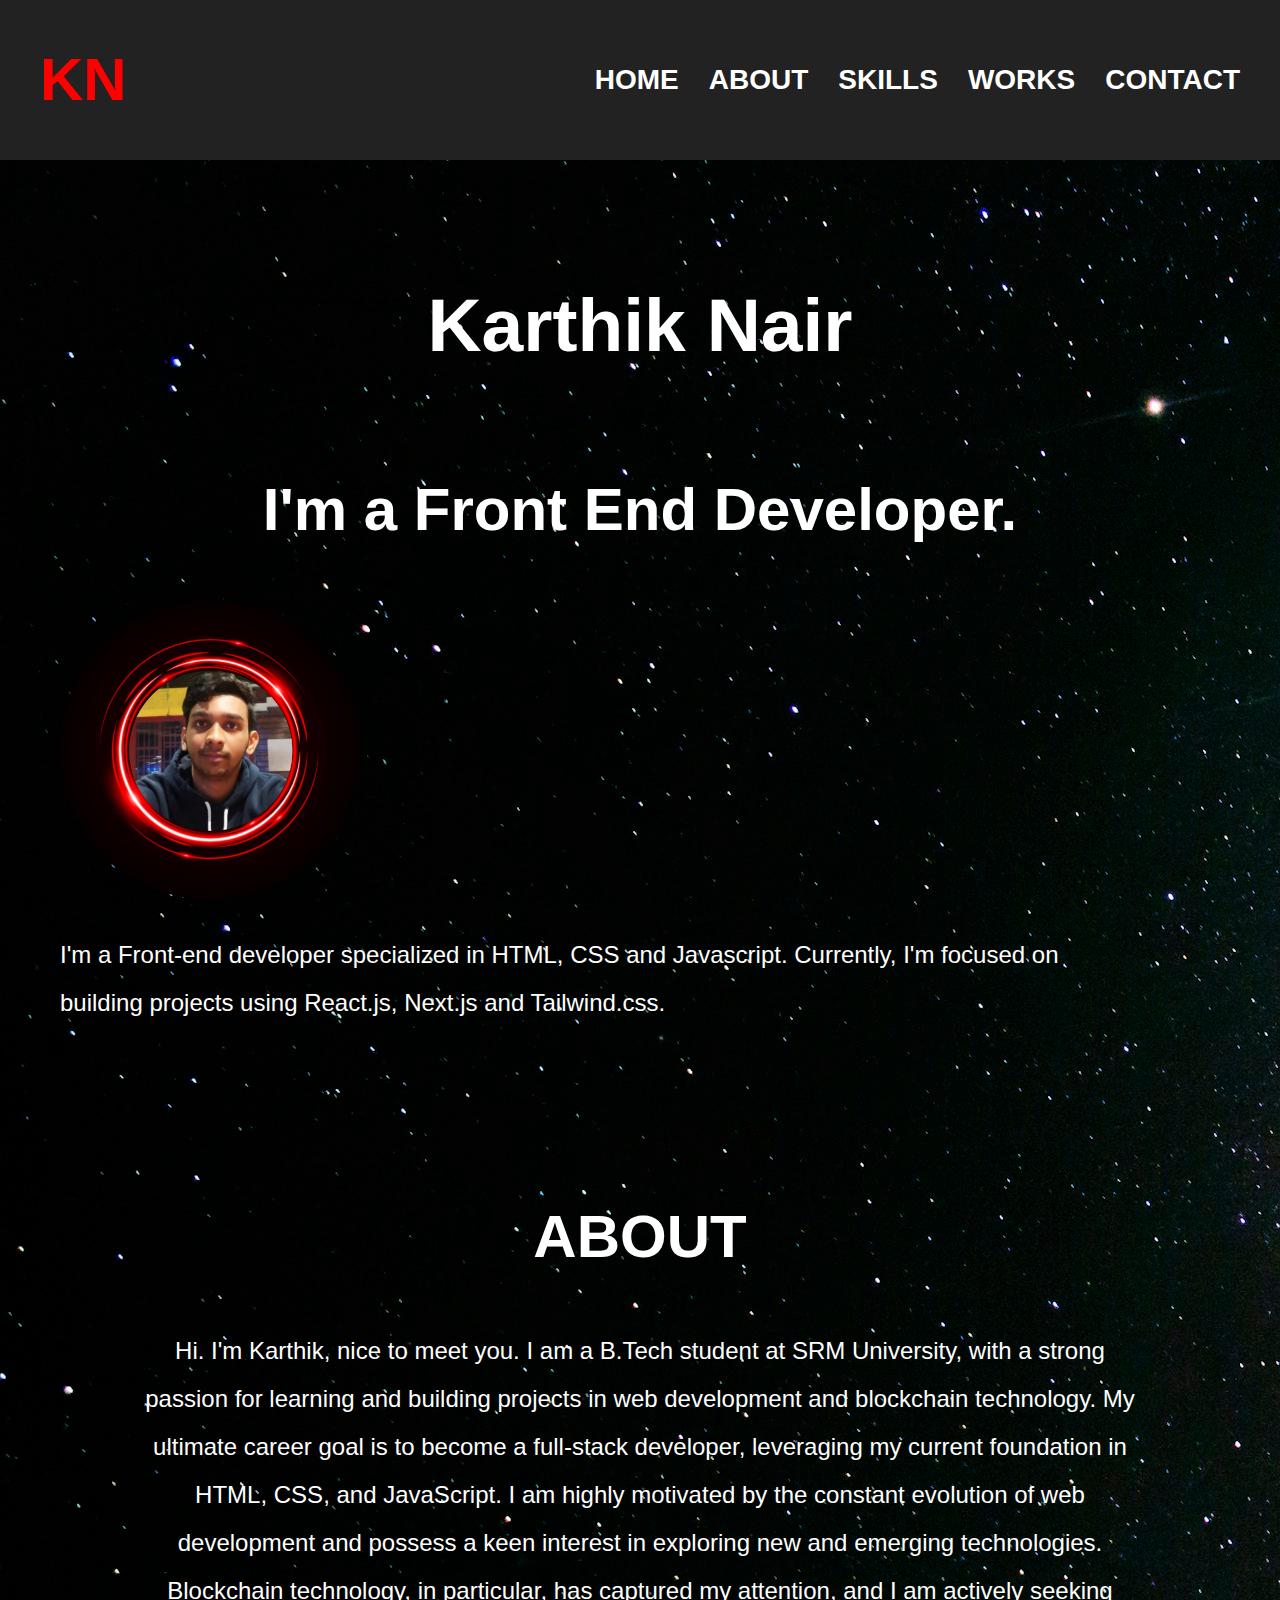
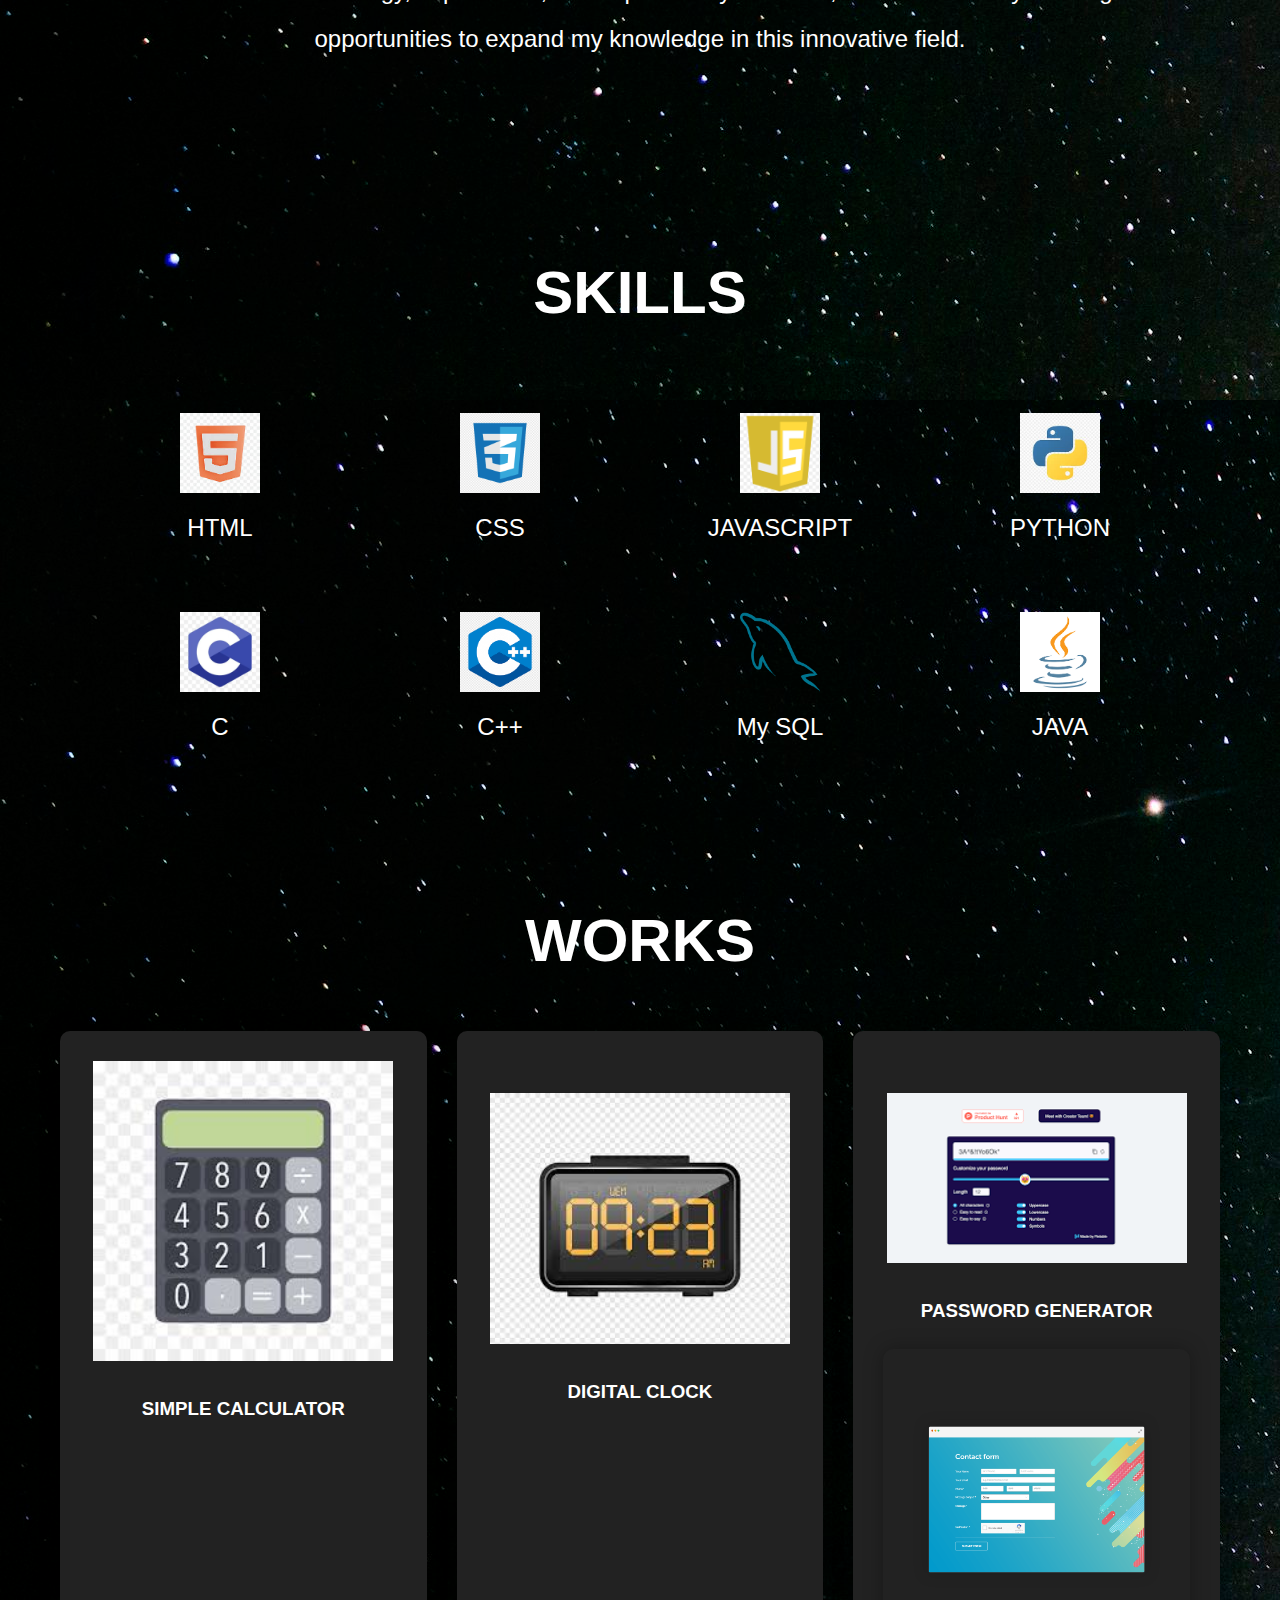
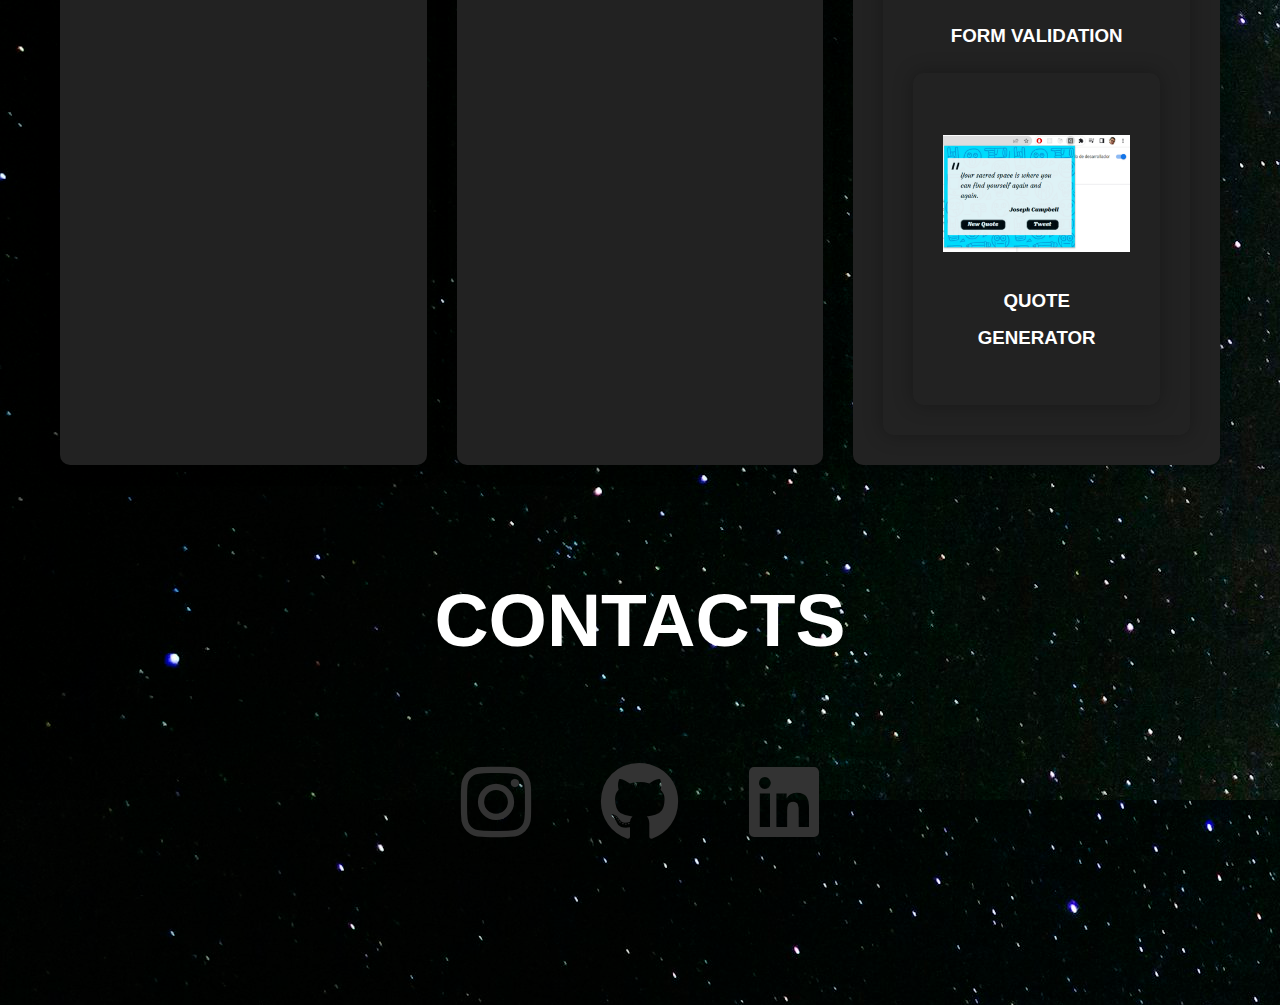
<file: index.html>
<!DOCTYPE html>
<html lang="en">
<head>
  <meta charset="UTF-8">
  <meta name="viewport" content="width=device-width, initial-scale=1.0">
  <title>Portfolio</title>
  <link rel="stylesheet" href="style.css">
  <link rel="stylesheet" href="https://cdnjs.cloudflare.com/ajax/libs/font-awesome/6.6.0/css/all.min.css" />
</head>
<body>
  <header>
    <div class="logo animated-text">KN</div>
    <nav>
      <ul>
        <li><b><a href="#home">HOME</a></b></li>
        <li><b><a href="#about">ABOUT</a></b></li>
        <li><b><a href="#skills">SKILLS</a></b></li>
        <li><b><a href="#work">WORKS</a></b></li>
        <li><b><a href="#contact">CONTACT</a></b></li>
      </ul>
    </nav>
  </header>

  <main>
    <section id="home">
      <h1>Karthik Nair</h1>
      <h2>I'm a Front End Developer.</h2>
      <section class="about">
        <div class="image text">
          <img src="my.png" alt="Image" class="profile">
          <div class="text-content">
            
            <p>I'm a Front-end developer specialized in HTML, CSS and Javascript. Currently, I'm focused on building projects using React.js, Next.js and Tailwind.css.</p>
          </div>
        </div>
      </section>

    <section id="about">
      <div class="about-content">
        <h2><b>ABOUT</b></h2>
        <p>Hi. I'm Karthik, nice to meet you.
          I am a B.Tech student at SRM University, with a strong passion for learning and building projects in web development and blockchain technology. My ultimate career goal is to become a full-stack developer, leveraging my current foundation in HTML, CSS, and JavaScript.
          I am highly motivated by the constant evolution of web development and possess a keen interest in exploring new and emerging technologies. Blockchain technology, in particular, has captured my attention, and I am actively seeking opportunities to expand my knowledge in this innovative field.
      </div>
      </section>

    <section id="skills">
      <h2>SKILLS</h2>
  <div class="skill-icons">
    <div class="skill-icon">
      <img src="html1.png" alt="HTML">
      <p>HTML</p>
    </div>
    <div class="skill-icon">
      <img src="css.png" alt="CSS">
      <p>CSS</p>
    </div>
    <div class="skill-icon">
      <img src="js.png" alt="JavaScript">
      <p>JAVASCRIPT</p>
    </div>
    <div class="skill-icon">
      <img src="python.png" alt="Python">
      <p>PYTHON</p>
    </div>
    <br>
    <div class="skill-icon">
      <img src="c.png" alt="C">
      <p>C</p>
      </div>
      <div class="skill-icon">
        <img src="c++.png" alt="C++">
        <p>C++</p>
        </div>
        <div class="skill-icon">
          <img src="mysql.png" alt="My Sql">
          <p>My SQL</p>
          </div>
          <div class="skill-icon">
            <img src="java.png" alt="Java">
            <p>JAVA</p>
            </div>
    </div>
      </section>

    <section id="work">
      <h2>WORKS</h2>
      <div class="work-items">
        <div class="work-item">
          <img src="calc.png" alt="Project 1">
          <h3>SIMPLE CALCULATOR</h3>
        </div>
        <div class="work-item">   
          <img src="digi clock.png" alt="Project 2">
          <h3>DIGITAL CLOCK</h3>
        </div>
        <div class="work-item">   
          <img src="password.png" alt="Project 3">
          <h3>PASSWORD GENERATOR</h3>
          <div class="work-item">   
            <img src="form.png" alt="Project 4">
            <h3>FORM VALIDATION</h3>
            <div class="work-item">   
              <img src="quote.png" alt="Project 5">
              <h3>QUOTE GENERATOR</h3>
          </div>
      </section>
      <section id="contact">
        <div class="social-icons">
            <h1><b>CONTACTS</b></h1>
            <div class="icon-links">
                <a href="https://www.instagram.com/_itzzkarthik._/" aria-label="Instagram"><i class="fab fa-instagram"></i></a>
                <a href="https://github.com/Karthik00769" aria-label="GitHub"><i class="fab fa-github"></i></a>
                <a href="https://www.linkedin.com/in/karthik-nair-a751ba2a5/" aria-label="LinkedIn"><i class="fab fa-linkedin"></i></a>
            </div>
        </div>
    </section>
  <script src="portfolio.js"></script>
</body>
</html>
</file>
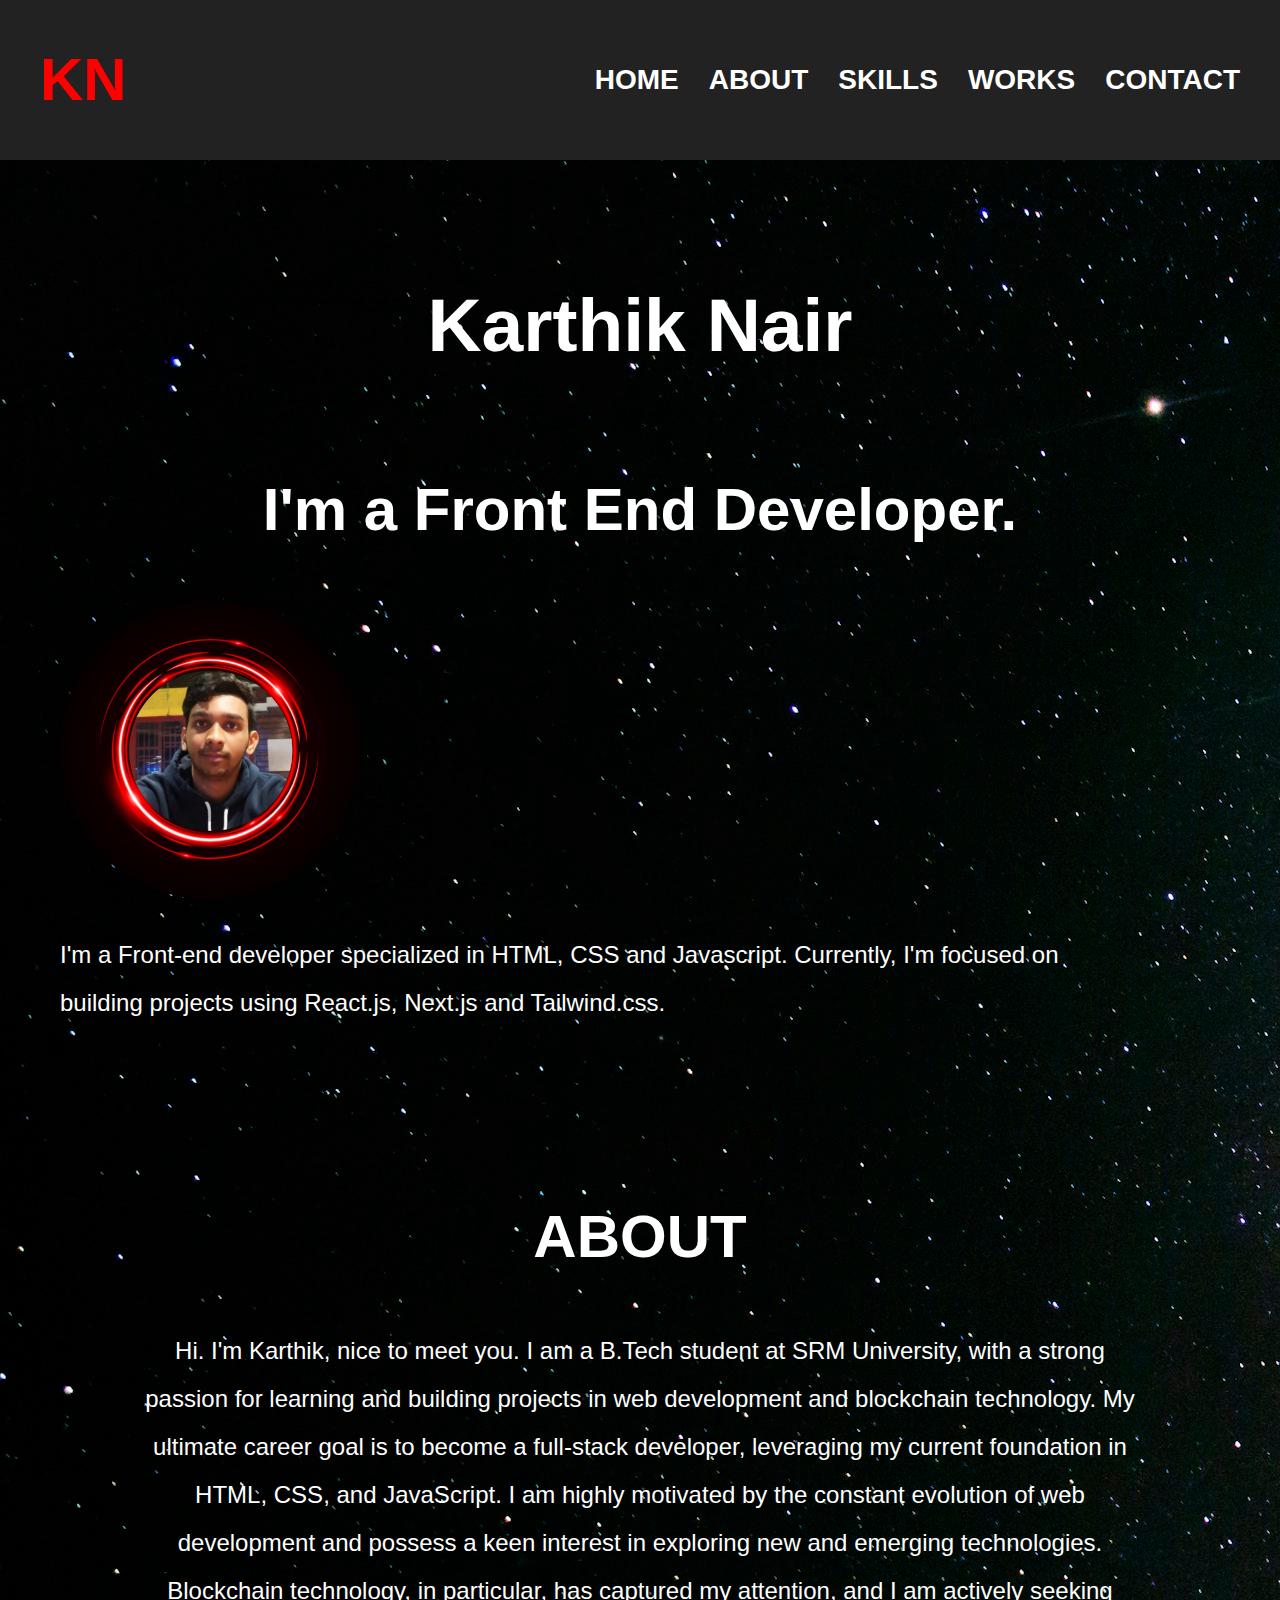
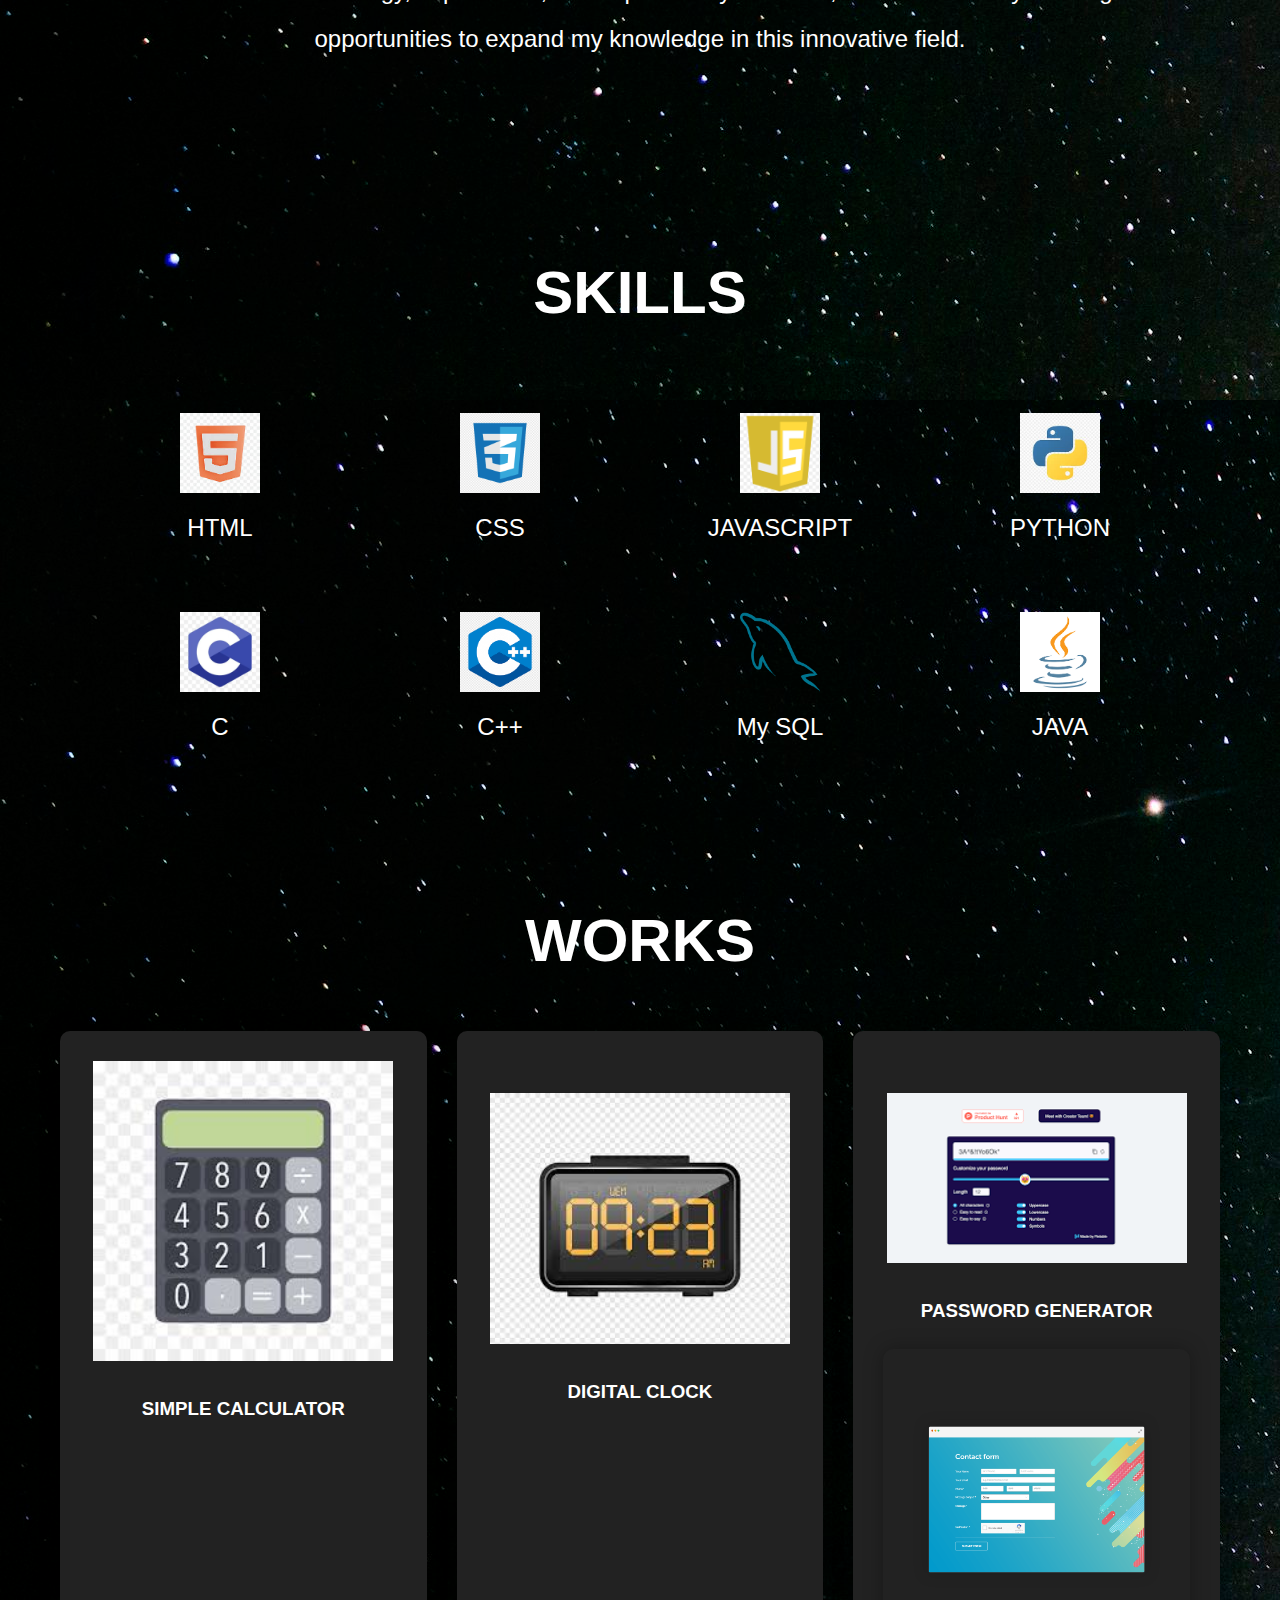
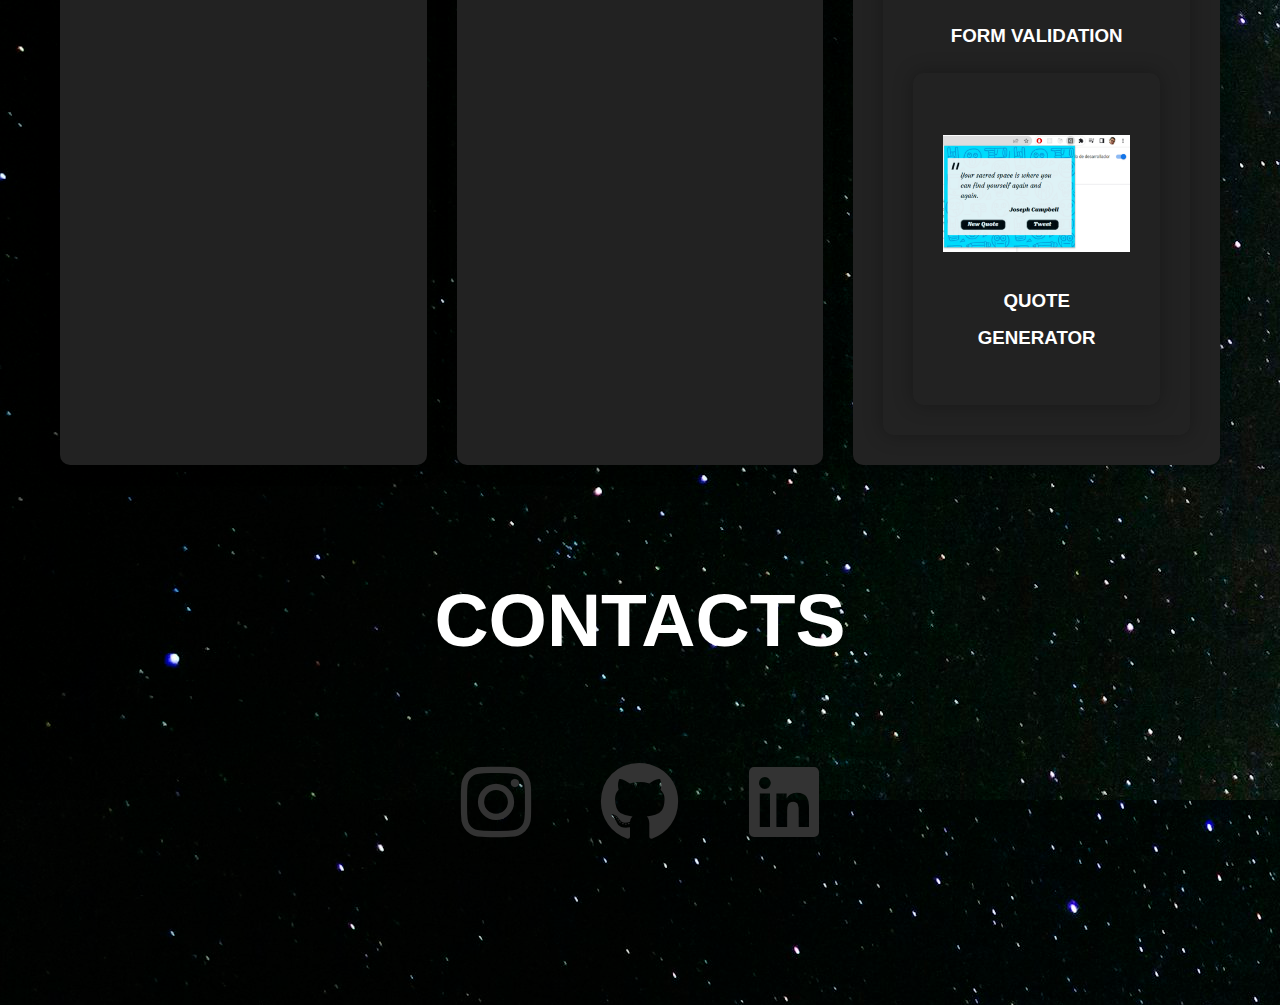
<file: portfolio/index.html>
<!DOCTYPE html>
<html lang="en">
<head>
  <meta charset="UTF-8">
  <meta name="viewport" content="width=device-width, initial-scale=1.0">
  <title>Portfolio</title>
  <link rel="stylesheet" href="style.css">
  <link rel="stylesheet" href="https://cdnjs.cloudflare.com/ajax/libs/font-awesome/6.6.0/css/all.min.css" />
</head>
<body>
  <header>
    <div class="logo animated-text">KN</div>
    <nav>
      <ul>
        <li><b><a href="#home">HOME</a></b></li>
        <li><b><a href="#about">ABOUT</a></b></li>
        <li><b><a href="#skills">SKILLS</a></b></li>
        <li><b><a href="#work">WORKS</a></b></li>
        <li><b><a href="#contact">CONTACT</a></b></li>
      </ul>
    </nav>
  </header>

  <main>
    <section id="home">
      <h1>Karthik Nair</h1>
      <h2>I'm a Front End Developer.</h2>
      <section class="about">
        <div class="image text">
          <img src="my.png" alt="Image" class="profile">
          <div class="text-content">
            
            <p>I'm a Front-end developer specialized in HTML, CSS and Javascript. Currently, I'm focused on building projects using React.js, Next.js and Tailwind.css.</p>
          </div>
        </div>
      </section>

    <section id="about">
      <div class="about-content">
        <h2><b>ABOUT</b></h2>
        <p>Hi. I'm Karthik, nice to meet you.
          I am a B.Tech student at SRM University, with a strong passion for learning and building projects in web development and blockchain technology. My ultimate career goal is to become a full-stack developer, leveraging my current foundation in HTML, CSS, and JavaScript.
          I am highly motivated by the constant evolution of web development and possess a keen interest in exploring new and emerging technologies. Blockchain technology, in particular, has captured my attention, and I am actively seeking opportunities to expand my knowledge in this innovative field.
      </div>
      </section>

    <section id="skills">
      <h2>SKILLS</h2>
  <div class="skill-icons">
    <div class="skill-icon">
      <img src="html1.png" alt="HTML">
      <p>HTML</p>
    </div>
    <div class="skill-icon">
      <img src="css.png" alt="CSS">
      <p>CSS</p>
    </div>
    <div class="skill-icon">
      <img src="js.png" alt="JavaScript">
      <p>JAVASCRIPT</p>
    </div>
    <div class="skill-icon">
      <img src="python.png" alt="Python">
      <p>PYTHON</p>
    </div>
    <br>
    <div class="skill-icon">
      <img src="c.png" alt="C">
      <p>C</p>
      </div>
      <div class="skill-icon">
        <img src="c++.png" alt="C++">
        <p>C++</p>
        </div>
        <div class="skill-icon">
          <img src="mysql.png" alt="My Sql">
          <p>My SQL</p>
          </div>
          <div class="skill-icon">
            <img src="java.png" alt="Java">
            <p>JAVA</p>
            </div>
    </div>
      </section>

    <section id="work">
      <h2>WORKS</h2>
      <div class="work-items">
        <div class="work-item">
          <img src="calc.png" alt="Project 1">
          <h3>SIMPLE CALCULATOR</h3>
        </div>
        <div class="work-item">   
          <img src="digi clock.png" alt="Project 2">
          <h3>DIGITAL CLOCK</h3>
        </div>
        <div class="work-item">   
          <img src="password.png" alt="Project 3">
          <h3>PASSWORD GENERATOR</h3>
          <div class="work-item">   
            <img src="form.png" alt="Project 4">
            <h3>FORM VALIDATION</h3>
            <div class="work-item">   
              <img src="quote.png" alt="Project 5">
              <h3>QUOTE GENERATOR</h3>
          </div>
      </section>
      <section id="contact">
        <div class="social-icons">
            <h1><b>CONTACTS</b></h1>
            <div class="icon-links">
                <a href="https://www.instagram.com/_itzzkarthik._/" aria-label="Instagram"><i class="fab fa-instagram"></i></a>
                <a href="https://github.com/Karthik00769" aria-label="GitHub"><i class="fab fa-github"></i></a>
                <a href="https://www.linkedin.com/in/karthik-nair-a751ba2a5/" aria-label="LinkedIn"><i class="fab fa-linkedin"></i></a>
            </div>
        </div>
    </section>
  <script src="portfolio.js"></script>
</body>
</html>
</file>
<file: style.css>
body {
    font-family: 'Open Sans', sans-serif;
    margin: 0;
    padding: 0;
    color: #fff;
    background-color: #111;
    line-height: 2;
    background: url("star.png");
}
header {
    display: flex;
    justify-content: space-between;
    align-items: center;
    padding: 20px 40px;
    background-color: #222; 
}

.logo {
    font-size: 60px;
    font-weight: bold;
    color: #f00;
    animation: logoAnimation 3s infinite; 
}


@keyframes logoAnimation {
    0% {
        transform: scale(1);
        color: #f00;
    }
    50% {
        transform: scale(1.1);
        color: #ff5733; 
    }
    100% {
        transform: scale(1);
        color: #f00;
    }
}

nav ul {
    list-style: none;
    display: flex;
    margin: 0;
    padding: 0;
}

nav ul li {
    margin-left: 30px; 
}

nav ul li a {
    text-decoration: none;
    color: #fff;
    font-size: 28px;
}

main {
    padding: 40px 60px; 
}

section {
    margin-bottom: 80px;
}

h1, h2 {
    text-align: center;
}

h1 {
    font-size: 75px; 
    margin-bottom: 30px; 
}

h2 {
    font-size: 60px; 
    margin-bottom: 30px; 
}

p {
    font-size: 24px; 
    margin: 0 auto;
    max-width: 1000px; 
}


#about {
    text-align: center;
    padding: 20px;
}

.image-text {
    display: flex;
    flex-direction: column; 
    align-items: center;
    margin-top: 20px;
}

.profile {
    width: 300px; 
    height: auto;
    margin-bottom: 20px; 
    border-radius: 50%;
}

.text-content {
    max-width: 1000px; 
}


#skills {
    text-align: center;
    padding: 20px;
}

.skill-icons {
    display: flex;
    flex-wrap: wrap;
    justify-content: center;
}

.skill-icon {
    text-align: center;
    margin: 30px; 
    flex: 1 1 200px; 
}

.skill-icon img {
    width: 80px;
    height: auto;
}


#works {
    text-align: center;
    padding: 20px;
}

.work-items {
    display: flex;
    flex-wrap: wrap; 
    justify-content: center; 
    gap: 30px; 
}

.work-item {
    flex: 1 1 5%; 
    text-align: center;
    padding: 30px;
    background-color: #222; 
    border-radius: 10px;
    box-shadow: 0 0 20px rgba(0, 0, 0, 0.3); 
}

.work-item img {
    width: 100%; 
    max-width: 300px; 
    height: auto;
}
#CONTACT {
    text-align: center;
    padding: 50px 20px;
    background-color: black;
}


#CONTACT h1 {
    font-size: 3rem;
    margin-bottom: 30px;
    color: #ffffff;
}
.icon-links {
    display: flex;
    justify-content: center;
    align-items: center;
    gap: 20px;}


.icon-links a {
    margin: 0 15px;
    font-size: 5rem;
    color: #333;
    text-decoration: none;
    transition: color 0.3s ease;
}

.icon-links a:hover {
    color: #0073b1; 
}

.icon-links a i {
    padding: 10px;
}

@media (max-width: 768px) {
    #CONTACT h1 {
        font-size: 2.5rem;
    }

    .icon-links a {
        font-size: 2rem;
        margin: 0 10px;
    }
}

@media (max-width: 480px) {
    #CONTACT h1 {
        font-size: 2rem;
    }

    .icon-links a {
        font-size: 1.8rem;
        margin: 0 8px;
    }
}
</file>
<file: portfolio/style.css>
body {
    font-family: 'Open Sans', sans-serif;
    margin: 0;
    padding: 0;
    color: #fff;
    background-color: #111;
    line-height: 2;
    background: url("star.png");
}
header {
    display: flex;
    justify-content: space-between;
    align-items: center;
    padding: 20px 40px;
    background-color: #222; 
}

.logo {
    font-size: 60px;
    font-weight: bold;
    color: #f00;
    animation: logoAnimation 3s infinite; 
}


@keyframes logoAnimation {
    0% {
        transform: scale(1);
        color: #f00;
    }
    50% {
        transform: scale(1.1);
        color: #ff5733; 
    }
    100% {
        transform: scale(1);
        color: #f00;
    }
}

nav ul {
    list-style: none;
    display: flex;
    margin: 0;
    padding: 0;
}

nav ul li {
    margin-left: 30px; 
}

nav ul li a {
    text-decoration: none;
    color: #fff;
    font-size: 28px;
}

main {
    padding: 40px 60px; 
}

section {
    margin-bottom: 80px;
}

h1, h2 {
    text-align: center;
}

h1 {
    font-size: 75px; 
    margin-bottom: 30px; 
}

h2 {
    font-size: 60px; 
    margin-bottom: 30px; 
}

p {
    font-size: 24px; 
    margin: 0 auto;
    max-width: 1000px; 
}


#about {
    text-align: center;
    padding: 20px;
}

.image-text {
    display: flex;
    flex-direction: column; 
    align-items: center;
    margin-top: 20px;
}

.profile {
    width: 300px; 
    height: auto;
    margin-bottom: 20px; 
    border-radius: 50%;
}

.text-content {
    max-width: 1000px; 
}


#skills {
    text-align: center;
    padding: 20px;
}

.skill-icons {
    display: flex;
    flex-wrap: wrap;
    justify-content: center;
}

.skill-icon {
    text-align: center;
    margin: 30px; 
    flex: 1 1 200px; 
}

.skill-icon img {
    width: 80px;
    height: auto;
}


#works {
    text-align: center;
    padding: 20px;
}

.work-items {
    display: flex;
    flex-wrap: wrap; 
    justify-content: center; 
    gap: 30px; 
}

.work-item {
    flex: 1 1 5%; 
    text-align: center;
    padding: 30px;
    background-color: #222; 
    border-radius: 10px;
    box-shadow: 0 0 20px rgba(0, 0, 0, 0.3); 
}

.work-item img {
    width: 100%; 
    max-width: 300px; 
    height: auto;
}
#CONTACT {
    text-align: center;
    padding: 50px 20px;
    background-color: black;
}


#CONTACT h1 {
    font-size: 3rem;
    margin-bottom: 30px;
    color: #ffffff;
}
.icon-links {
    display: flex;
    justify-content: center;
    align-items: center;
    gap: 20px;}


.icon-links a {
    margin: 0 15px;
    font-size: 5rem;
    color: #333;
    text-decoration: none;
    transition: color 0.3s ease;
}

.icon-links a:hover {
    color: #0073b1; 
}

.icon-links a i {
    padding: 10px;
}

@media (max-width: 768px) {
    #CONTACT h1 {
        font-size: 2.5rem;
    }

    .icon-links a {
        font-size: 2rem;
        margin: 0 10px;
    }
}

@media (max-width: 480px) {
    #CONTACT h1 {
        font-size: 2rem;
    }

    .icon-links a {
        font-size: 1.8rem;
        margin: 0 8px;
    }
}
</file>
